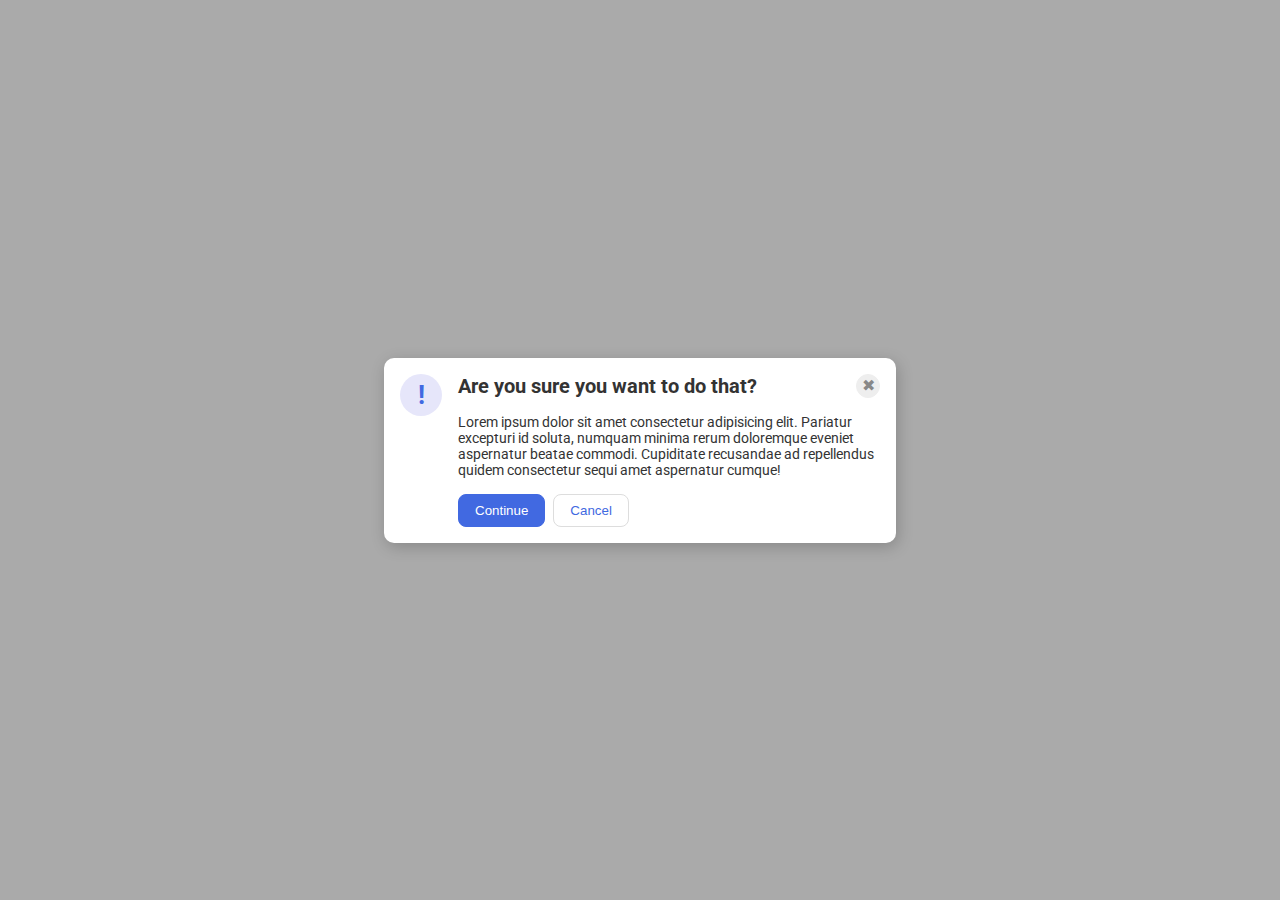
<file: foundations/flex/05-flex-modal/index.html>
<!DOCTYPE html>
<html lang="en">
  <head>
    <meta charset="UTF-8">
    <meta http-equiv="X-UA-Compatible" content="IE=edge">
    <meta name="viewport" content="width=device-width, initial-scale=1.0">
    <link rel="stylesheet" href="style.css">
    <title>Modal</title>
  </head>
  <body>
    <div class="modal">
      <div class="icon">!</div>
      <div class="right">
        <div class="top">
          <div class="header">Are you sure you want to do that?</div>
          <button class="close-button">✖</button>
        </div>
        <div class="text">Lorem ipsum dolor sit amet consectetur adipisicing elit. Pariatur excepturi id soluta, numquam minima rerum doloremque eveniet aspernatur beatae commodi. Cupiditate recusandae ad repellendus quidem consectetur sequi amet aspernatur cumque!</div>
        <div class="actions">
          <button class="continue">Continue</button>
          <button class="cancel">Cancel</button>
        </div>
      </div>
    </div>
  </body>
</html>
</file>
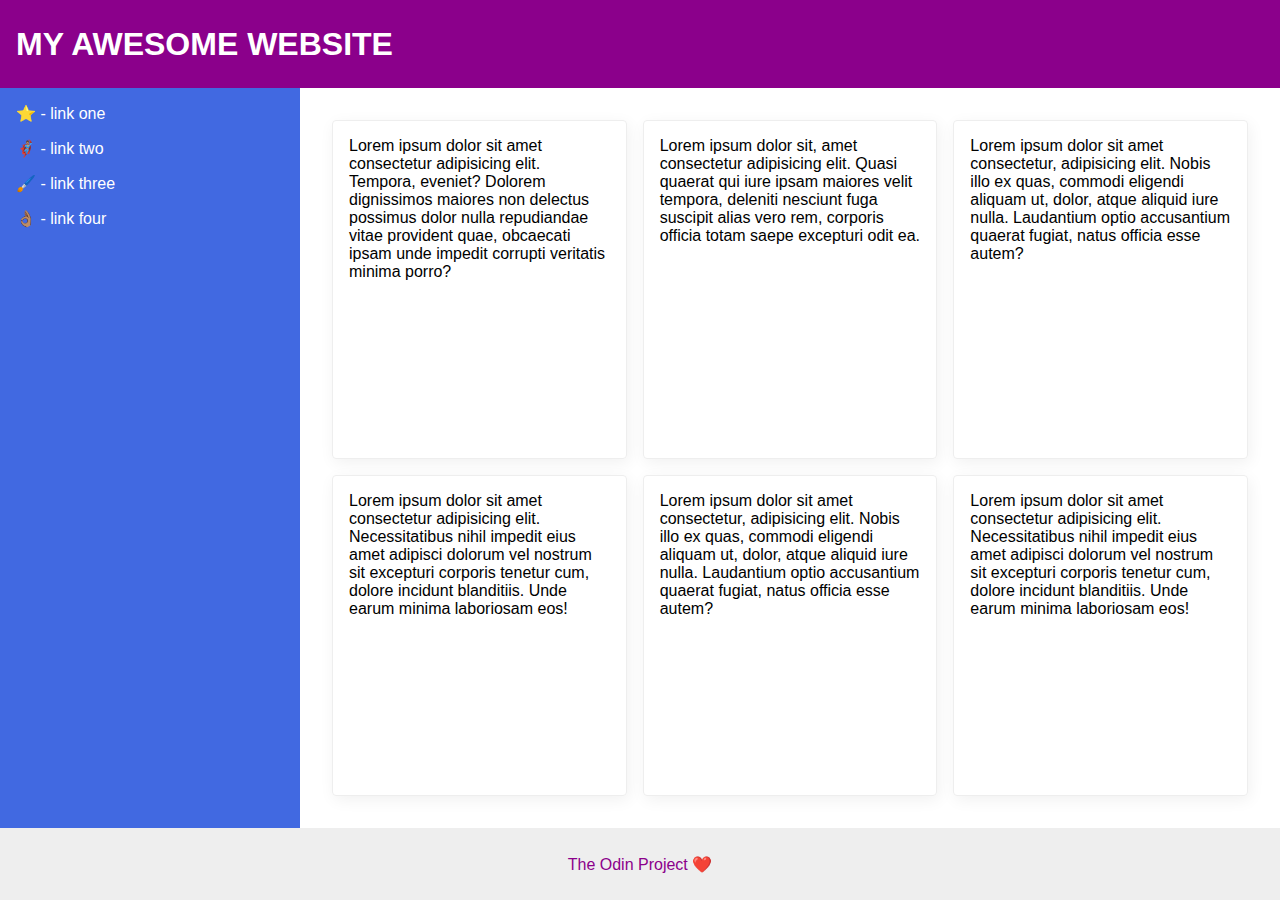
<file: foundations/flex/07-flex-layout-2/index.html>
<!DOCTYPE html>
<html lang="en">
  <head>
    <meta charset="UTF-8">
    <meta http-equiv="X-UA-Compatible" content="IE=edge">
    <meta name="viewport" content="width=device-width, initial-scale=1.0">
    <title>The Holy Grail</title>
    <link rel="stylesheet" href="style.css">
  </head>
  <body>
    <div class="header">
      MY AWESOME WEBSITE
    </div>
    
    <div class="middle">
      <div class="sidebar">
        <ul>
          <li><a href="#">⭐ - link one</a></li>
          <li><a href="#">🦸🏽‍♂️ - link two</a></li>
          <li><a href="#">🖌️ - link three</a></li>
          <li><a href="#">👌🏽 - link four</a></li>
        </ul>
      </div>
      <div class="cards">
        <div class="card">Lorem ipsum dolor sit amet consectetur adipisicing elit. Tempora, eveniet? Dolorem dignissimos maiores non delectus possimus dolor nulla repudiandae vitae provident quae, obcaecati ipsam unde impedit corrupti veritatis minima porro?</div>
        <div class="card">Lorem ipsum dolor sit, amet consectetur adipisicing elit. Quasi quaerat qui iure ipsam maiores velit tempora, deleniti nesciunt fuga suscipit alias vero rem, corporis officia totam saepe excepturi odit ea.</div>
        <div class="card">Lorem ipsum dolor sit amet consectetur, adipisicing elit. Nobis illo ex quas, commodi eligendi aliquam ut, dolor, atque aliquid iure nulla. Laudantium optio accusantium quaerat fugiat, natus officia esse autem?</div>
        <div class="card">Lorem ipsum dolor sit amet consectetur adipisicing elit. Necessitatibus nihil impedit eius amet adipisci dolorum vel nostrum sit excepturi corporis tenetur cum, dolore incidunt blanditiis. Unde earum minima laboriosam eos!</div>
        <div class="card">Lorem ipsum dolor sit amet consectetur, adipisicing elit. Nobis illo ex quas, commodi eligendi aliquam ut, dolor, atque aliquid iure nulla. Laudantium optio accusantium quaerat fugiat, natus officia esse autem?</div>
        <div class="card">Lorem ipsum dolor sit amet consectetur adipisicing elit. Necessitatibus nihil impedit eius amet adipisci dolorum vel nostrum sit excepturi corporis tenetur cum, dolore incidunt blanditiis. Unde earum minima laboriosam eos!</div>
      </div>
    </div>

    <div class="footer">
      The Odin Project ❤️
    </div>
  </body>
</html>
</file>
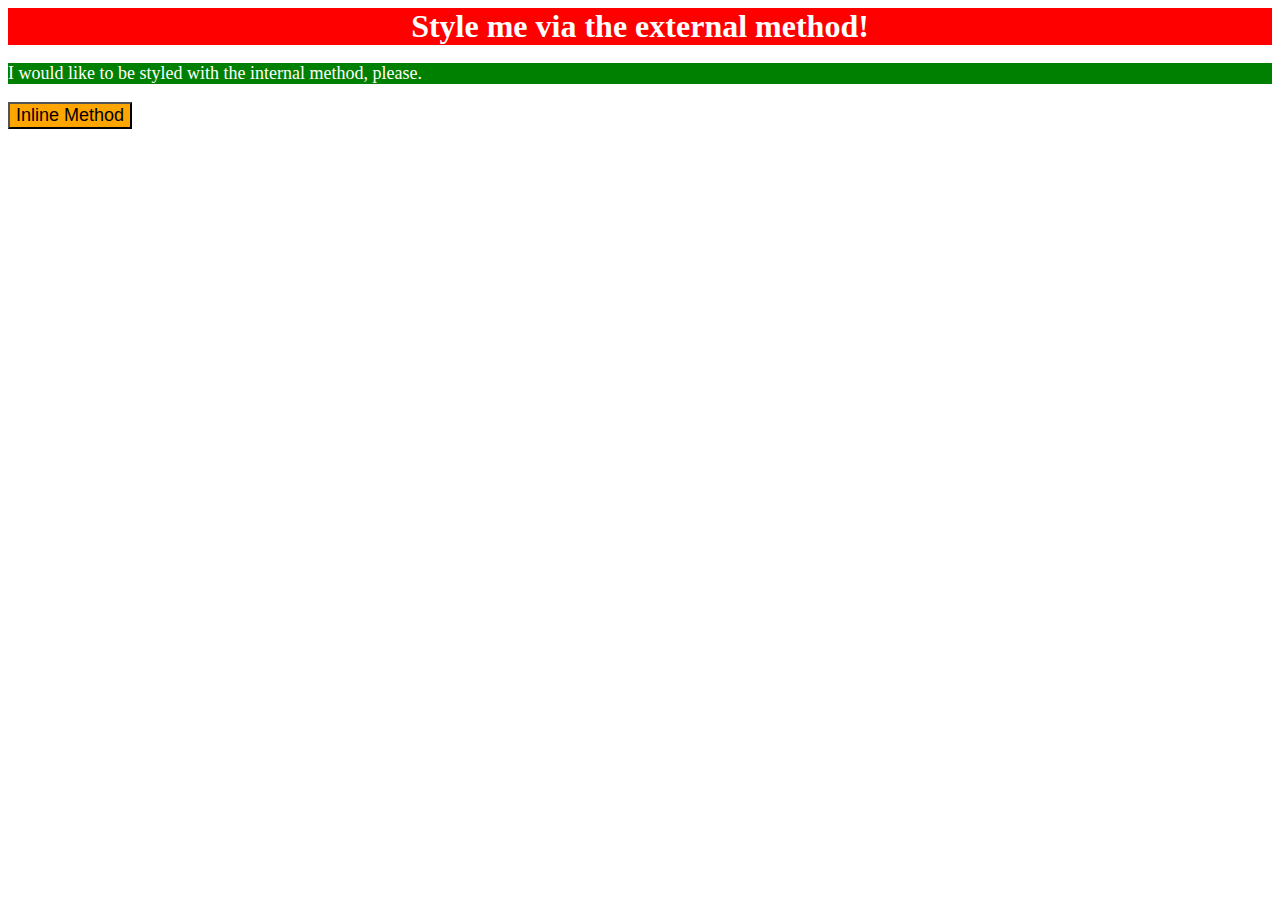
<file: foundations/intro-to-css/01-css-methods/index.html>
<!DOCTYPE html>
<html lang="en">
  <head>
    <meta charset="UTF-8">
    <meta http-equiv="X-UA-Compatible" content="IE=edge">
    <meta name="viewport" content="width=device-width, initial-scale=1.0">
    <link rel="stylesheet" href="style.css">
    
    <style>
      p {
        font-size: 18px;
    
        background-color: green;
    
        color: white;
      }
    </style>

    <title>Methods for Adding CSS</title>
  </head>
  <body>
    <div>Style me via the external method!</div>
    <p>I would like to be styled with the internal method, please.</p>
    <button style="background-color: orange; font-size: 18px;">Inline Method</button>
  </body>
</html>
</file>
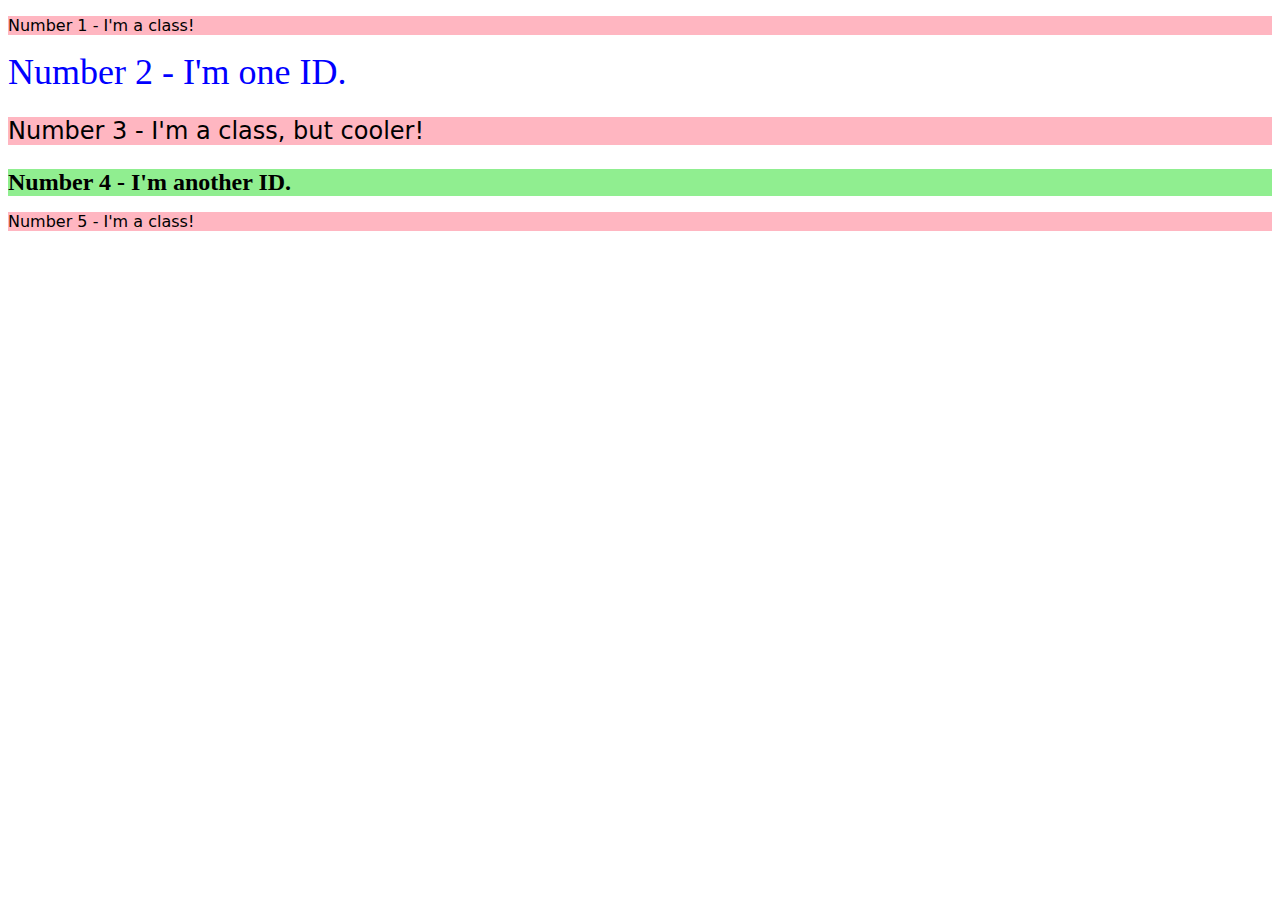
<file: foundations/intro-to-css/02-class-id-selectors/index.html>
<!DOCTYPE html>
<html lang="en">
  <head>
    <meta charset="UTF-8">
    <meta http-equiv="X-UA-Compatible" content="IE=edge">
    <meta name="viewport" content="width=device-width, initial-scale=1.0">
    <link rel="stylesheet" href="style.css">
    <title>Class and ID Selectors</title>
  </head>
  <body>
    <p class="odd">Number 1 - I'm a class!</p>
    <div id="two" class="even">Number 2 - I'm one ID.</div>
    <p class="odd adjust-font">Number 3 - I'm a class, but cooler!</p>
    <div id="four" class="adjust-font">Number 4 - I'm another ID.</div>
    <p class="odd">Number 5 - I'm a class!</p>
  </body>
</html>
</file>
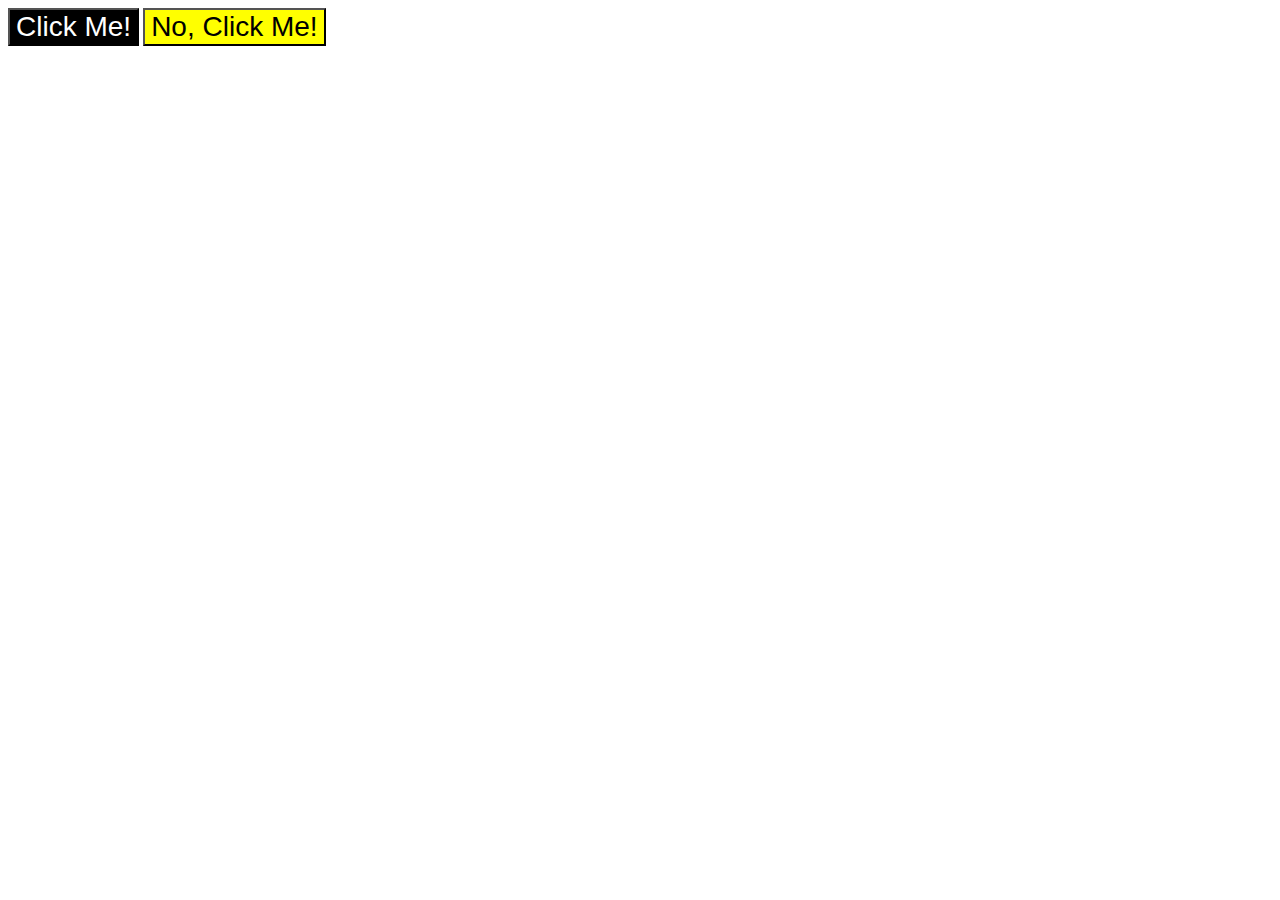
<file: foundations/intro-to-css/03-grouping-selectors/index.html>
<!DOCTYPE html>
<html lang="en">
  <head>
    <meta charset="UTF-8">
    <meta http-equiv="X-UA-Compatible" content="IE=edge">
    <meta name="viewport" content="width=device-width, initial-scale=1.0">
    <link rel="stylesheet" href="style.css">
    <title>Grouping Selectors</title>
  </head>
  <body>
    <button class="one">Click Me!</button>
    <button class="two">No, Click Me!</button>
  </body>
</html>
</file>
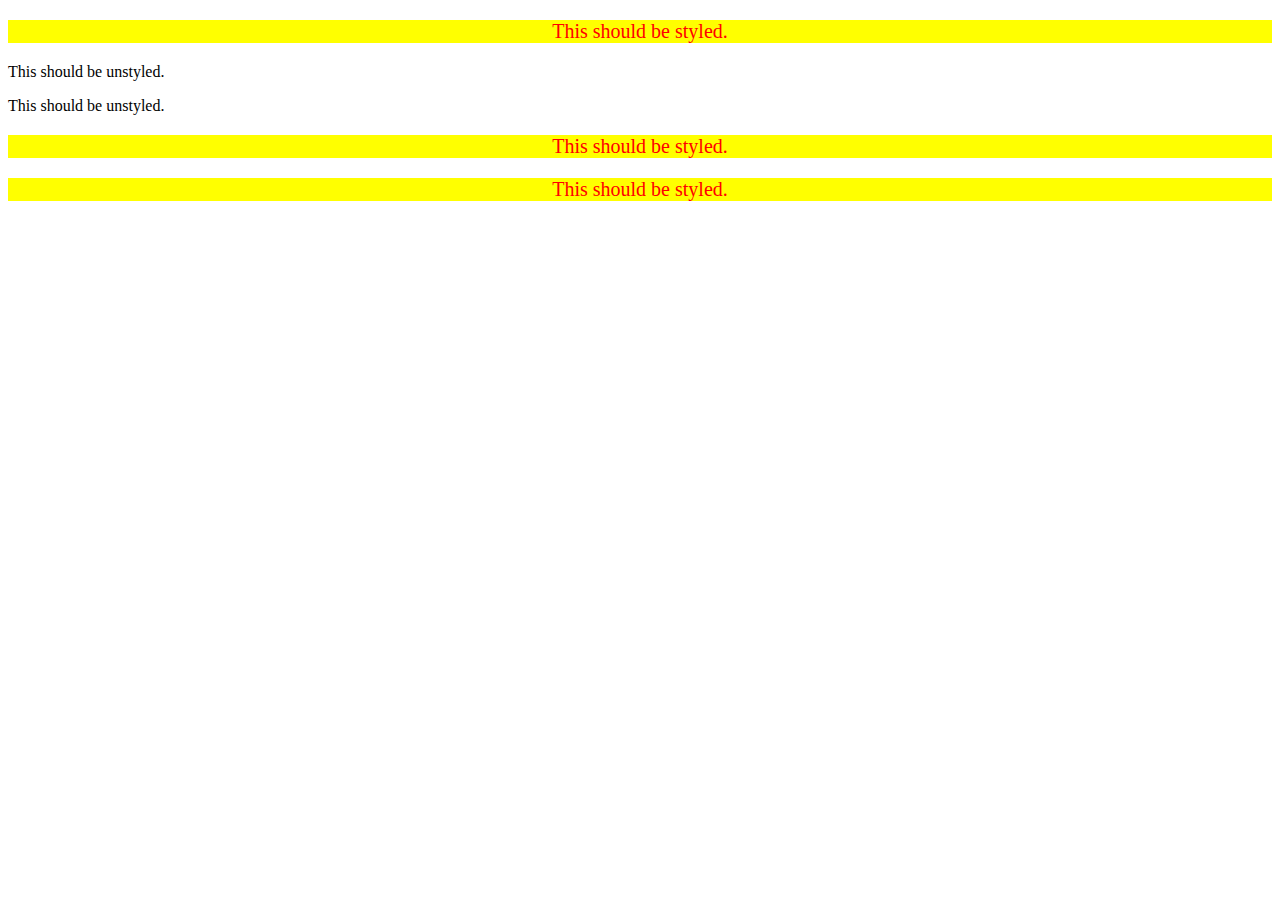
<file: foundations/intro-to-css/05-descendant-combinator/index.html>
<!DOCTYPE html>
<html lang="en">
  <head>
    <meta charset="UTF-8">
    <meta http-equiv="X-UA-Compatible" content="IE=edge">
    <meta name="viewport" content="width=device-width, initial-scale=1.0">
    <link rel="stylesheet" href="style.css">
    <title>Descendant Combinator</title>
  </head>
  <body>
    <div class="container">
      <p class="text">This should be styled.</p>
    </div>
    <p class="text">This should be unstyled.</p>
    <p class="text">This should be unstyled.</p>
    <div class="container">
      <p class="text">This should be styled.</p>
      <p class="text">This should be styled.</p>
    </div>
  </body>
</html>
</file>
<file: foundations/flex/05-flex-modal/style.css>
@import url('https://fonts.googleapis.com/css2?family=Roboto:wght@400;700&display=swap');

html, body {
  height: 100%;
}

body {
  font-family: Roboto, sans-serif;
  margin: 0;
  background: #aaa;
  color: #333;

  /* I'll give you this one for free lol */
  display: flex;
  align-items: center;
  justify-content: center;
}

.modal {
  background: white;
  width: 480px;
  border-radius: 10px;
  box-shadow: 2px 4px 16px rgba(0,0,0,.2);

  display: flex;
  gap: 16px;

  padding: 16px;
}

.icon {
  color: royalblue;
  font-size: 26px;
  font-weight: 700;
  background: lavender;
  width: 42px;
  height: 42px;
  border-radius: 50%;

  flex: none;

  display: flex;
  align-items: center;
  justify-content: center;
}

.close-button {
  background: #eee;
  border-radius: 50%;
  color: #888;
  font-weight: 400;
  font-size: 16px;
  height: 24px;
  width: 24px;
  display: flex;
  align-items: center;
  justify-content: center;
  border: 1px solid #eee;
  padding: 0;

  flex: none;
}

button {
  cursor: pointer;
  padding: 8px 16px;
  border-radius: 8px;
}

button.continue {
  background: royalblue;
  border: 1px solid royalblue;
  color: white;
}

button.cancel {
  background: white;
  border: 1px solid #ddd;
  color: royalblue;
}

.top {
  display: flex;
}

.header {
  font-size: 1.25rem;
  font-weight: 700;

  margin-right: auto;
}

.right {
  display: flex;
  flex-direction: column;
  gap: 16px;
}

.text {
  font-size: 14px;
}

.actions {
  display: flex;
  gap: 8px;
}
</file>
<file: foundations/flex/07-flex-layout-2/style.css>
body {
  font-family: -apple-system, BlinkMacSystemFont, 'Segoe UI', Roboto, Oxygen, Ubuntu, Cantarell, 'Open Sans', 'Helvetica Neue', sans-serif;
  margin: 0;
  min-height: 100vh;
}

.header {
  height: 72px;
  background: darkmagenta;
  color: white;
}

.footer {
  height: 72px;
  background: #eee;
  color: darkmagenta;
}

.sidebar {
  width: 300px;
  background: royalblue;
  box-sizing: border-box;
}

.card {
  border: 1px solid #eee;
  box-shadow: 2px 4px 16px rgba(0,0,0,.06);
  border-radius: 4px;
}

/* MY SOLUTION */

body {
  display: flex;
  flex-direction: column;
}

ul {
  list-style: none;

  margin: 0;
  padding: 0;

  display: flex;
  flex-direction: column;
  gap: 16px;
}

a {
  text-decoration: none;
  color: white;
}

.header {
  font-size: 32px;
  font-weight: 900;

  display: flex;
  align-items: center;

  padding: 8px 16px;
}

.middle {
  flex: 1;

  display: flex;
}

.sidebar {
  flex: none;

  padding: 16px;
}

.cards { 
  display: flex;
  flex-wrap: wrap;
  gap: 16px;

  margin: 32px;
}

.card {
  flex: 1 25%;

  padding: 16px;
}

.footer {
  display: flex;
  justify-content: center;
  align-items: center;
}
</file>
<file: foundations/intro-to-css/01-css-methods/style.css>
div {
  font-size: 32px;
  font-weight: bold;
  text-align: center;

  background-color: red;

  color: white;
}
</file>
<file: foundations/intro-to-css/02-class-id-selectors/style.css>
.odd {
  font-family: Verdana, 'DejaVu Sans', sans-serif;

  background-color: #ffb6c1;
}

#two {
  font-size: 36px;

  color: #0000ff;
}

.adjust-font {
  font-size: 24px;
}

#four {
  font-weight: 700;

  background-color: #90ee90;
}
</file>
<file: foundations/intro-to-css/03-grouping-selectors/style.css>
.one,
.two {
  font-family: 'Helvetica', 'Times New Roman', sans-serif;
  font-size: 28px;
}

.one {
  background-color: black;

  color: white;
}

.two {
  background-color: yellow;
}
</file>
<file: foundations/intro-to-css/05-descendant-combinator/style.css>
div .text {
  font-size: 20px;
  text-align: center;

  color: red;

  background-color: yellow;
}
</file>
